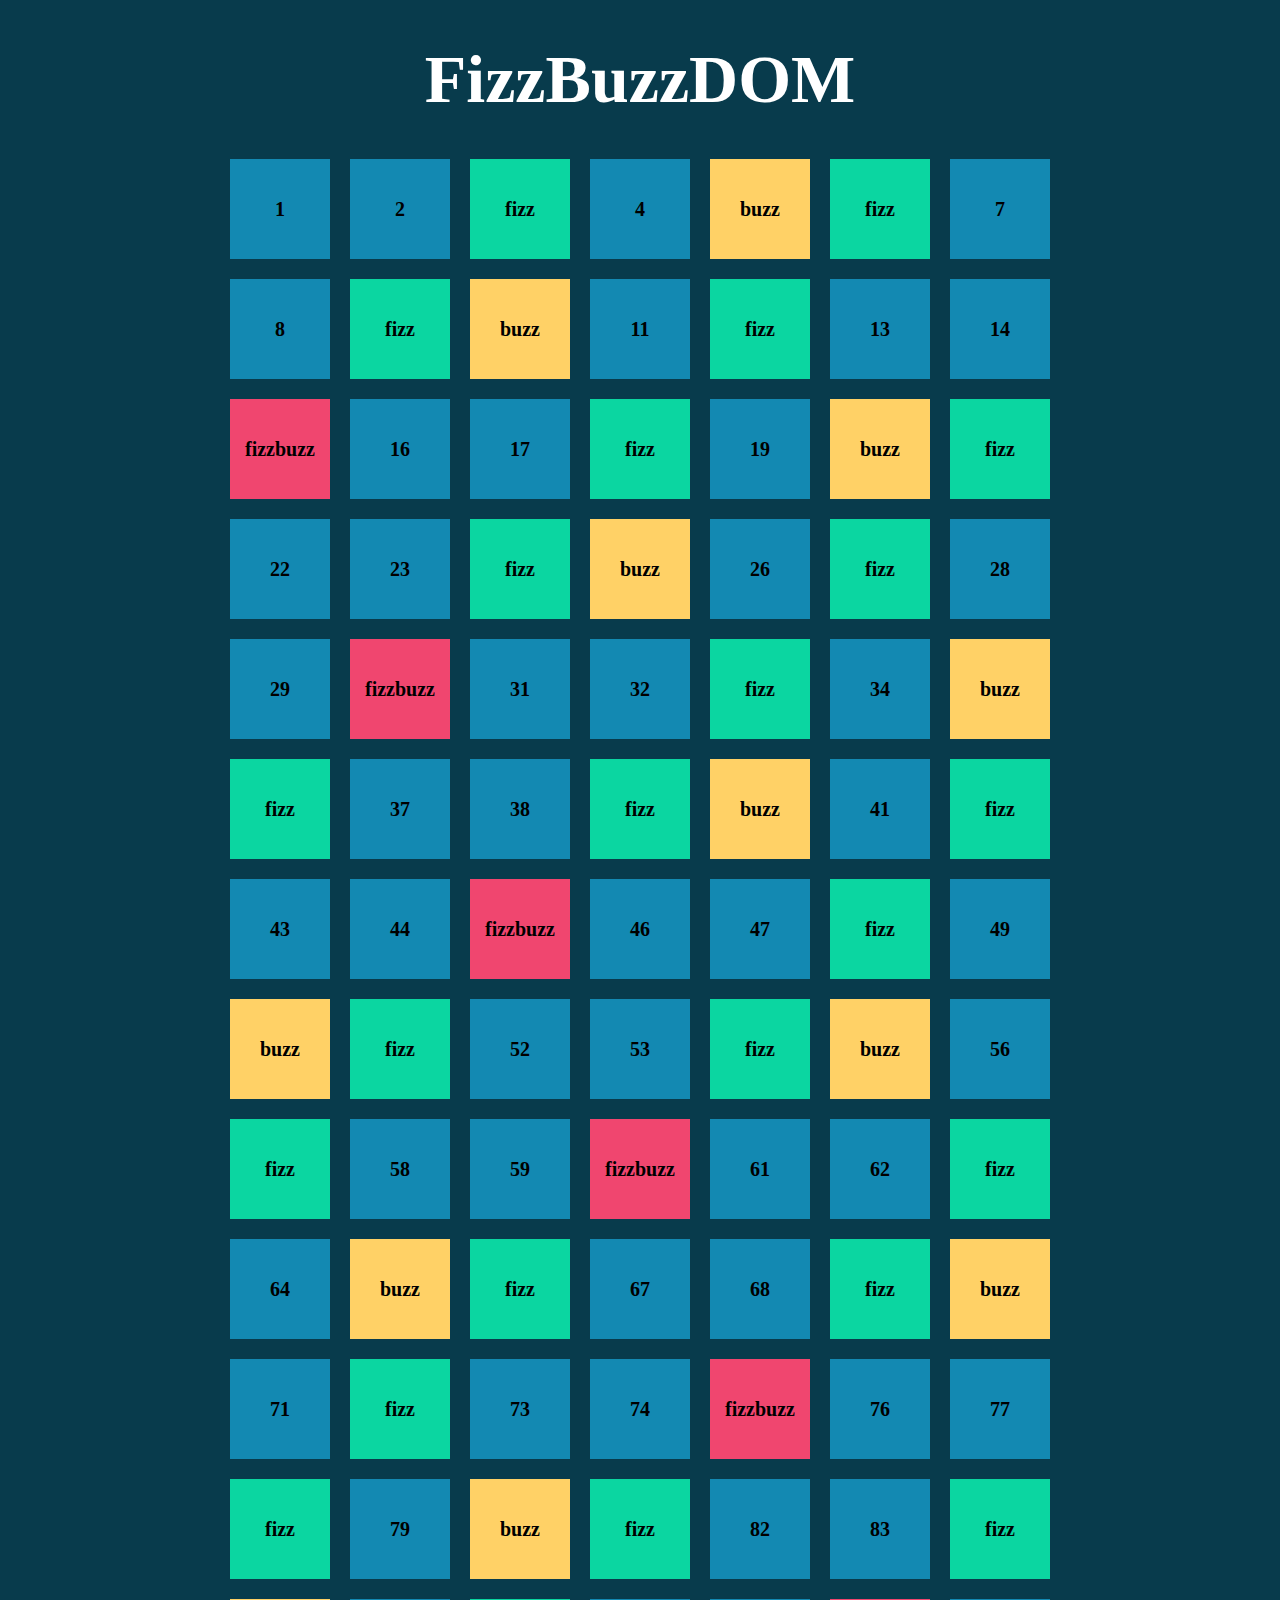
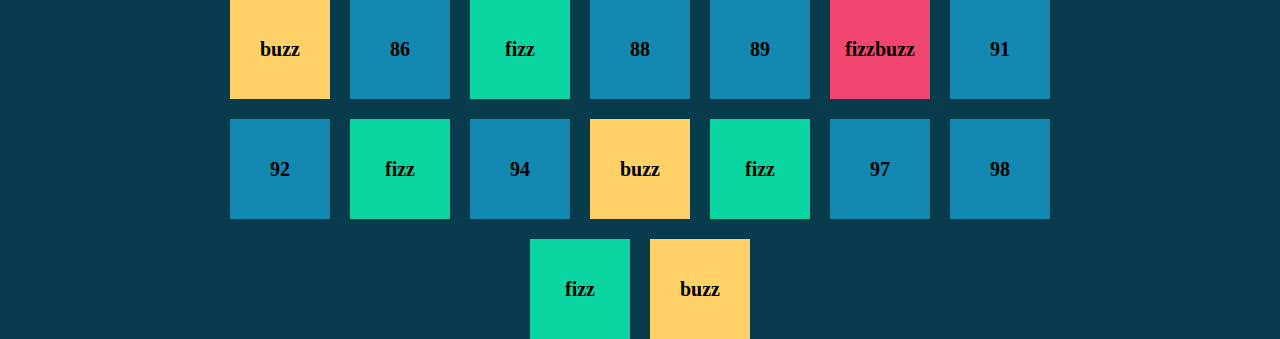
<file: index.html>
<!DOCTYPE html>
<html lang="en">
<head>
    <meta charset="UTF-8">
    <meta http-equiv="X-UA-Compatible" content="IE=edge">
    <meta name="viewport" content="width=device-width, initial-scale=1.0">
    <link rel="stylesheet" href="style.css">
    <title>FizzBuzzDOM</title>
</head>
<body>
    <main>
        <h1>FizzBuzzDOM</h1>

    
        <ul id="list" class="col-8"></ul>
    
    </main>
    <script src="app.js"></script>
</body>
</html>
</file>
<file: style.css>
*{ 
    margin: 0;
    padding: 0;
    box-sizing: border-box;
}

body{
    background-color: #083B4C;
}

/* .col-1special{
    width: calc(100% / 7);
} */

.col-8{
    width: calc((100% / 12) * 8);
}

ul{
    list-style: none;
}

/* BODY RULES  */

h1{
    text-align: center;
    font-size: 68px;
    padding: 40px 0;
    color: white;
}

ul{
    display: flex;
    gap: 20px;
    justify-content: center;
    flex-wrap: wrap;
    margin: 0 auto;
}

.general-box{
    text-align: center;
    line-height: 90px;
    background-color: #1389B2;
    padding: 5px;
    height: 100px;
    width: 100px;
    font-size: 20px;
    font-weight: 600;
}

.fizz{
    background-color: #0BD6A1;
}

.buzz{
    background-color: #FFD166;
}

.fizzbuzz{
    background-color: #F0466F;
}
</file>
